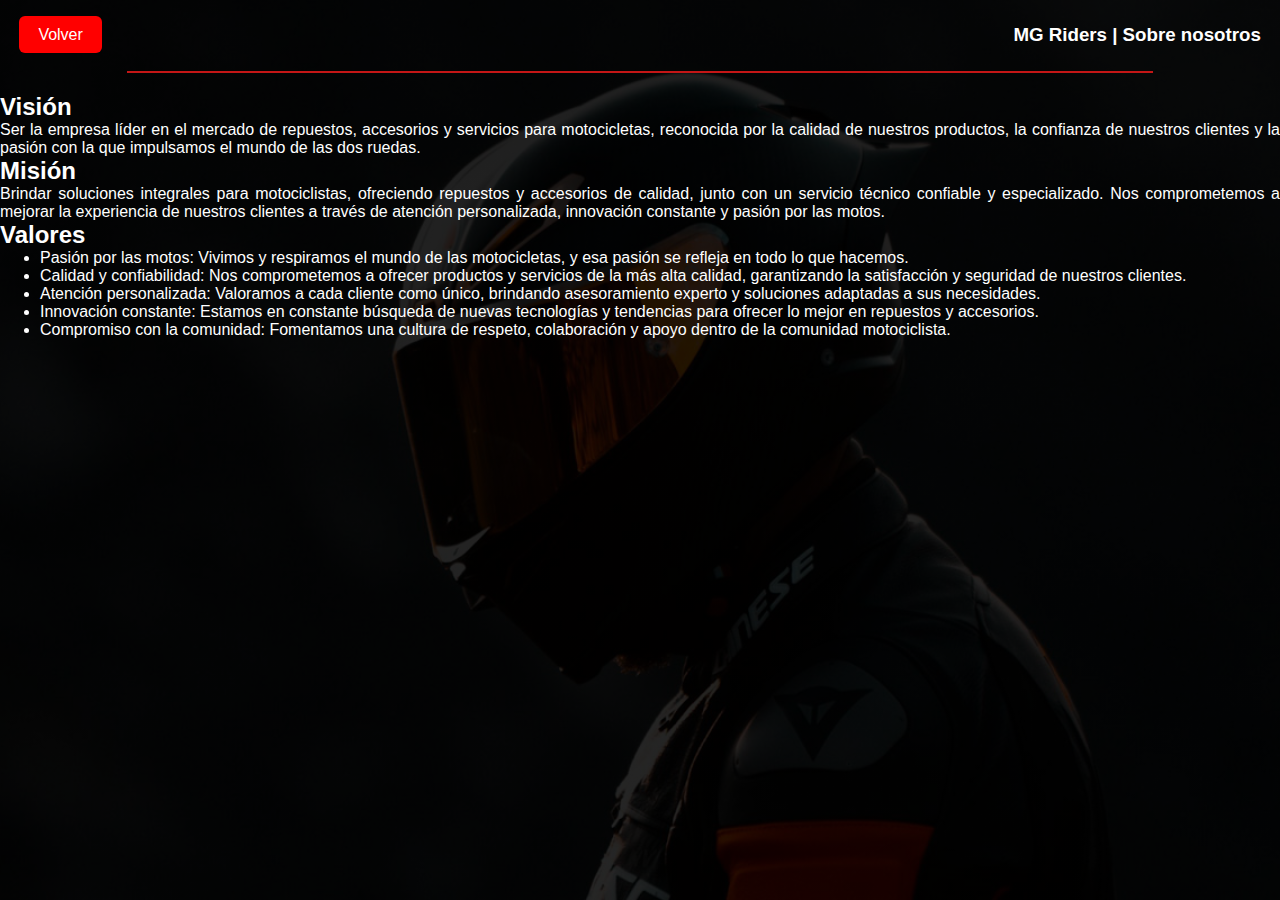
<file: sobre_nosotros/nosotros.html>
<!DOCTYPE html>
<html lang="es">
<head>
    <meta charset="UTF-8">
    <meta name="viewport" content="width=device-width, initial-scale=1.0">
    <title>Sobre Nosotros | MG Riders - Repuestos de Moto en Quito, Ecuador</title>
    <meta name="description" content="Conoce a MG Riders: tienda de repuestos de moto en Quito, Ecuador. Misión, visión y valores. Calidad y pasión por las motocicletas.">
    <meta name="keywords" content="MG Riders, sobre nosotros, repuestos motos Quito, tienda motos Ecuador">
    <meta name="robots" content="index, follow">
    <meta property="og:title" content="Sobre Nosotros | MG Riders - Quito, Ecuador">
    <meta property="og:description" content="Tienda de repuestos de moto en Quito. Conoce nuestra misión y visión.">
    <meta property="og:url" content="https://srronnus.github.io/MG_Riders/sobre_nosotros/nosotros.html">
    <meta property="og:type" content="website">
    <link rel="canonical" href="https://srronnus.github.io/MG_Riders/sobre_nosotros/nosotros.html">
    <link rel="stylesheet" href="nosotros.css">
    <link rel="stylesheet" href="../general.css">
    <link rel="icon" type="image/x-icon" href="../images/Logo-MGRaiders.png">
</head>
<header class="header">
    <a href="../index.html" class="volver">Volver</a>
    <h3>MG Riders | Sobre nosotros</h3>
</header>
<hr>
<body>
    
    <div class="n">
    </div>
    <div class="mision_vision">
        <h2>Visión</h2>
        <p>
            Ser la empresa líder en el
            mercado de repuestos, accesorios y servicios para motocicletas,
            reconocida por la calidad de nuestros productos, la confianza
            de nuestros clientes y la pasión con la que impulsamos el mundo de las dos ruedas.
        </p>
    </div>
    <div class="mision_vision">
        <h2>Misión</h2>
            <p>
                Brindar soluciones integrales para motociclistas, ofreciendo
                repuestos y accesorios de  calidad, junto con un servicio
                técnico confiable y especializado. Nos comprometemos a mejorar
                la experiencia de nuestros clientes a través de atención personalizada,
                innovación constante y pasión por las motos.
            </p>
    </div>
    <div class="valores">
        <h2>Valores</h2>
        <ul>
            <li>Pasión por las motos: Vivimos y respiramos el mundo de las motocicletas, y esa pasión se refleja en todo lo que hacemos.</li>
            <li>Calidad y confiabilidad: Nos comprometemos a ofrecer productos y servicios de la más alta calidad, garantizando la satisfacción y seguridad de nuestros clientes.</li>
            <li>Atención personalizada: Valoramos a cada cliente como único, brindando asesoramiento experto y soluciones adaptadas a sus necesidades.</li>
            <li>Innovación constante: Estamos en constante búsqueda de nuevas tecnologías y tendencias para ofrecer lo mejor en repuestos y accesorios.</li>
            <li>Compromiso con la comunidad: Fomentamos una cultura de respeto, colaboración y apoyo dentro de la comunidad motociclista.</li>
        </ul>
    </div>
</body>
</html>
</file>
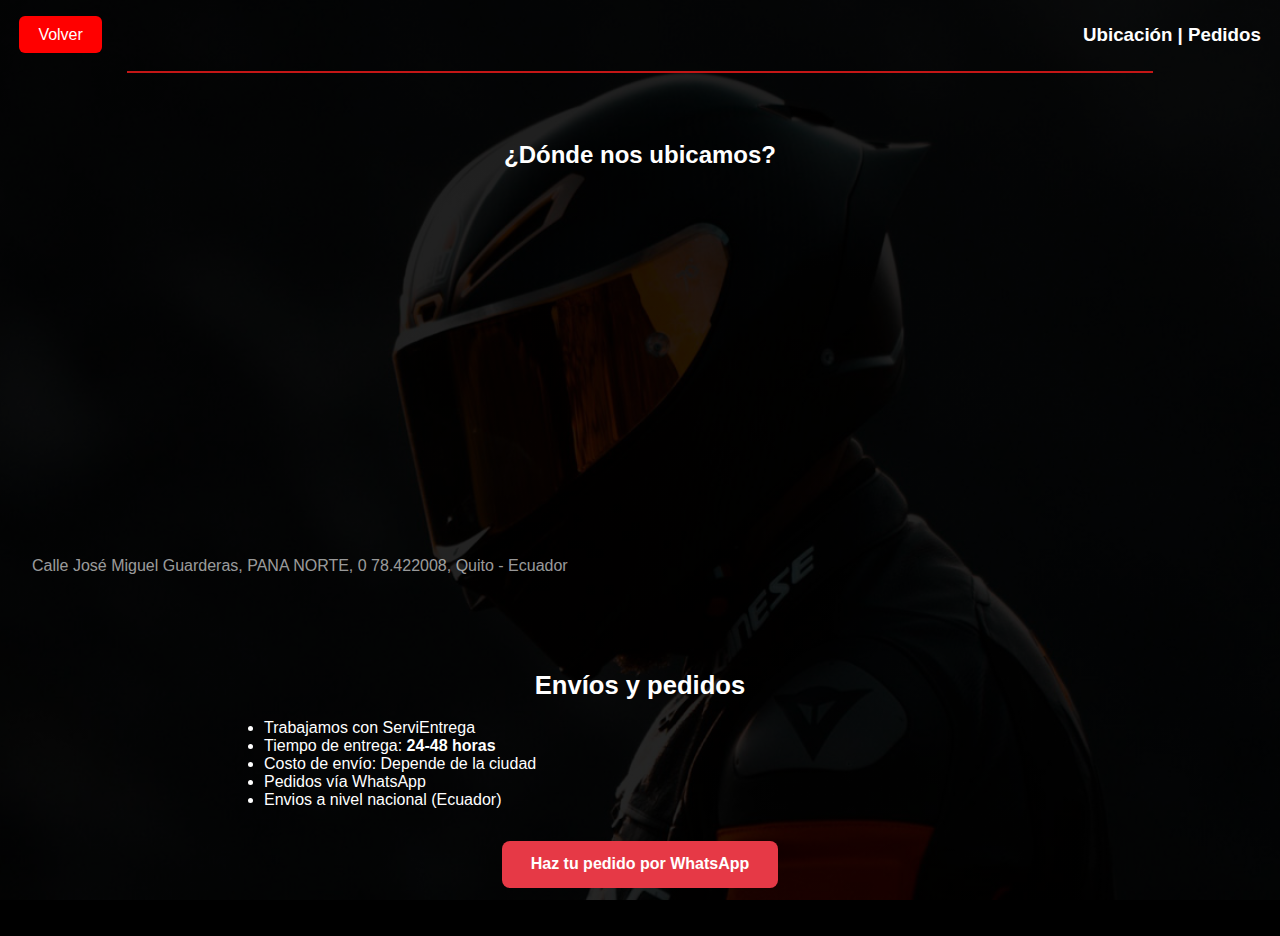
<file: ubicacion_pedidos/ubicacion_pedidos.html>
<!DOCTYPE html>
<html lang="es">
<head>
    <meta charset="UTF-8">
    <meta name="viewport" content="width=device-width, initial-scale=1.0">
    <title>Ubicación y Pedidos | MG Riders - Repuestos Moto Quito, Envíos Ecuador</title>
    <meta name="description" content="MG Riders en Quito: Calle José Miguel Guarderas, PANA NORTE. Envíos a todo Ecuador con ServiEntrega. Pedidos por WhatsApp.">
    <meta name="keywords" content="MG Riders ubicación, repuestos motos Quito, dirección MG Riders, envíos motos Ecuador, pedidos WhatsApp">
    <meta name="robots" content="index, follow">
    <meta name="geo.region" content="EC">
    <meta name="geo.placename" content="Quito">
    <meta property="og:title" content="Ubicación y Pedidos | MG Riders - Quito, Ecuador">
    <meta property="og:description" content="Dirección de MG Riders en Quito. Envíos a todo Ecuador. Pedidos por WhatsApp.">
    <meta property="og:url" content="https://srronnus.github.io/MG_Riders/ubicacion_pedidos/ubicacion_pedidos.html">
    <meta property="og:type" content="website">
    <link rel="canonical" href="https://srronnus.github.io/MG_Riders/ubicacion_pedidos/ubicacion_pedidos.html">
    <link rel="stylesheet" href="../general.css">
    <link rel="stylesheet" href="ubi_pedidos.css">
    <link rel="icon" type="image/x-icon" href="../images/Logo-MGRaiders.png">
</head>
<body>
    <header class="header">
        <a href="../index.html" class="volver">Volver</a>
        <h3>Ubicación | Pedidos</h3>
    </header>
    <hr>
      <!-- UBICACIÓN -->
    <section class="ubicacion">
    <h2>¿Dónde nos ubicamos?</h2>
    <br>
        <div class="map-container">
        <!-- Google Maps embed -->
            <iframe 
                src="https://www.google.com/maps/embed?pb=!1m18!1m12!1m3!1d158.5813957900186!2d-78.4217887!3d-0.104764!2m3!1f0!2f0!3f0!3m2!1i1024!2i768!4f13.1!3m3!1m2!1s0x91d58fd3bd6c9e4b%3A0x5b6d34616433b6da!2sMG%20RIDER%20MOTOS!5e0!3m2!1ses!2sec!4v1695400000000!5m2!1ses!2sec" 
                width="100%" 
                height="350" 
                style="border:0;" 
                allowfullscreen="" 
                loading="lazy">
            </iframe>
        </div>
        <p class="direccion">Calle José Miguel Guarderas, PANA NORTE, 0 78.422008, Quito - Ecuador</p>
    </section>

  <!-- ENVÍOS -->
  <section class="envios">
    <h2>Envíos y pedidos</h2>
    <ul>
      <li>Trabajamos con ServiEntrega</li>
      <li>Tiempo de entrega: <strong>24-48 horas</strong></li>
      <li>Costo de envío: Depende de la ciudad</li>
      <li>Pedidos vía WhatsApp</li>
      <li>Envios a nivel nacional (Ecuador)</li>
    </ul>
    <a href="https://wa.me/593984665854?text=Hola%20quiero%20hacer%20un%20pedido" target="_blank" class="btn-whatsapp">
      Haz tu pedido por WhatsApp
    </a>
  </section>


</body>
</html>
</file>
<file: sobre_nosotros/nosotros.css>
.volver {
  display: inline-block;
  margin: 1rem 0;
  padding: 0.6rem 1.2rem;
  background: red;
  color: white;
  text-decoration: none;
  border-radius: 4px;
}

.volver:hover {
  background: darkred;
}
</file>
<file: general.css>
*{
  text-decoration: none;
  text-decoration-color: #fff;
  color: white;
  margin: 0;
  padding: auto;
}

body{
  background-color: #000000;
  background-image: linear-gradient(rgba(0, 0, 0, 0.88) 0%, rgba(0, 0, 0, 0.85) 100%),
    url('images/fondo_index.jpg');
  background-size: cover;
  background-position: center;
  background-attachment: fixed;
  background-repeat: no-repeat;
  color: #fff;
  font-family: 'Segoe UI', Arial, sans-serif;
  min-height: 100vh;
  margin: 0;
  padding: 0;
}

p {
  text-align: justify;
}
.header{
  display: flex;
  justify-content: space-between;
  align-items: center;
  padding: 0rem 1.2rem;
}

.volver {
  display: inline-block;
  margin: 1rem 0;
  padding: 0.6rem 1.2rem;
  background: red;
  color: white;
  border-radius: 6px;
}

.volver:hover {
  background: darkred;
}

hr {
  width: 80%;
  border: 1px solid rgb(196, 22, 22);
  margin: 0.1rem auto;
  margin-bottom: 20px;
}
</file>
<file: ubicacion_pedidos/ubi_pedidos.css>
/* UBICACIÓN */

.ubicacion {
  text-align: center;
  padding: 3rem 2rem;
}
.ubicacion h1 {
  font-size: 2rem;
  margin-bottom: 1rem;
}
.map-container {
  margin: 0 auto 1rem;
  max-width: 800px;
  border-radius: 10px;
  overflow: hidden;
}
.direccion {
  font-size: 1rem;
  color: #ffffff9c;
}

/* ENVÍOS */
.envios {
  padding: 3rem 2rem;
  max-width: 800px;
  margin: auto;
  text-align: center;
  justify-content: center;
}
.envios h2 {
  font-size: 1.6rem;
  margin-bottom: 1.2rem;
}
.envios ul {
  list-style: disc;
  margin: 1rem 0 2rem;
  text-align: left;
  padding-left: 1.5rem;
}
.btn-whatsapp {
  display: inline-block;
  background: #e63946;
  color: #fff;
  padding: 0.9rem 1.8rem;
  border-radius: 8px;
  text-decoration: none;
  font-weight: 600;
  transition: background 0.3s;
}
.btn-whatsapp:hover {
  background: #c92f3d;
}
</file>
